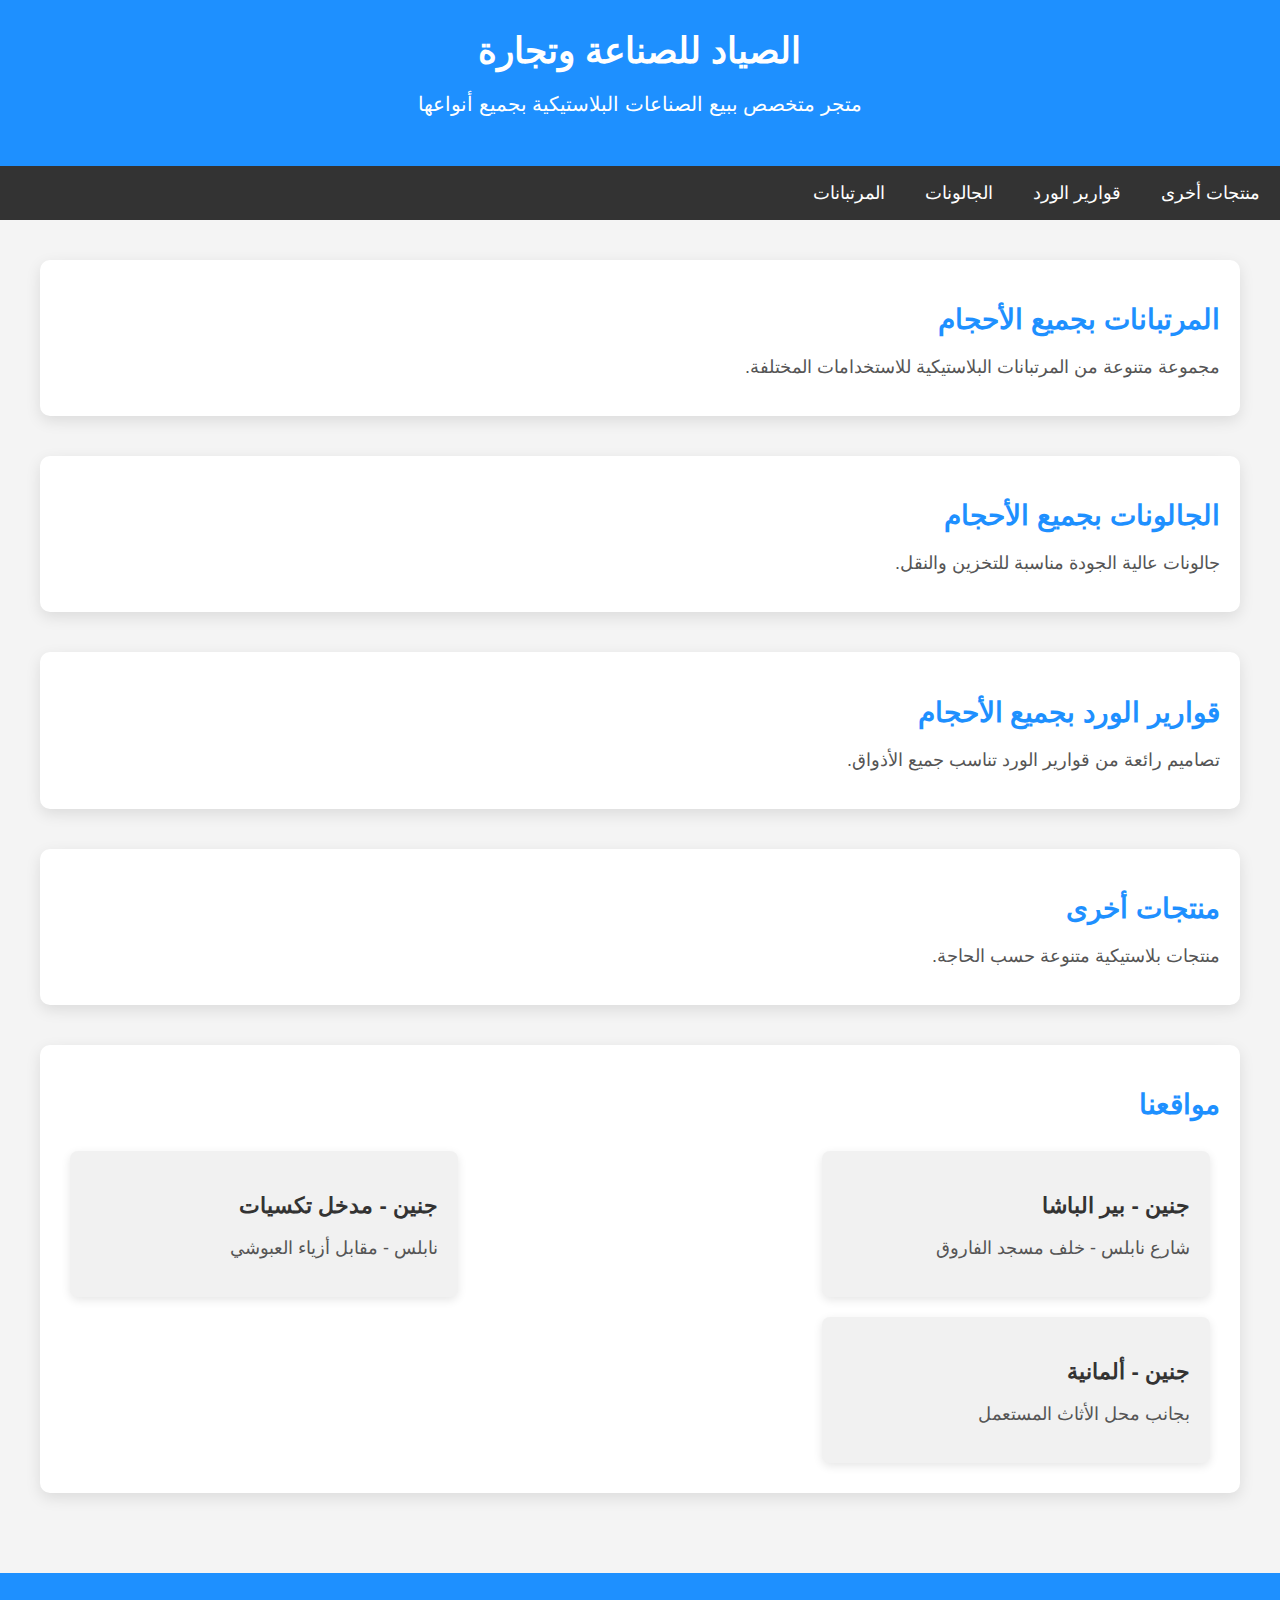
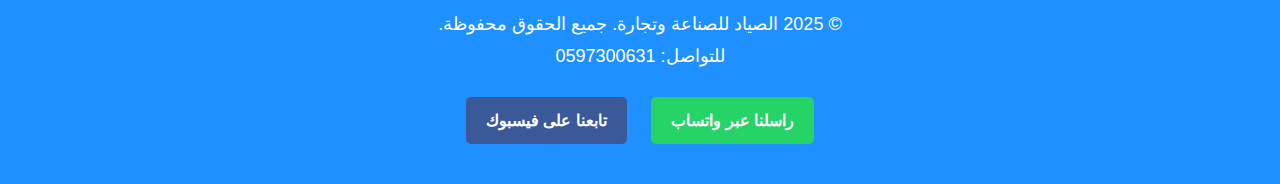
<file: index.html>
<!DOCTYPE html>
<html lang="ar" dir="rtl">
<head>
  <meta charset="UTF-8">
  <meta name="viewport" content="width=device-width, initial-scale=1.0">
  <title>الصياد للصناعة وتجارة</title>
  <style>
    body {
      font-family: 'Arial', sans-serif;
      background-color: #f4f4f4;
      margin: 0;
      padding: 0;
    }
    header {
      background-color: #1e90ff;
      color: white;
      padding: 30px;
      text-align: center;
      box-shadow: 0 2px 10px rgba(0, 0, 0, 0.1);
    }
    header h1 {
      margin: 0;
      font-size: 36px;
      font-weight: bold;
    }
    header p {
      font-size: 20px;
    }
    nav {
      background-color: #333;
      overflow: hidden;
      font-size: 18px;
    }
    nav a {
      float: right;
      display: block;
      color: white;
      text-align: center;
      padding: 16px 20px;
      text-decoration: none;
      transition: background-color 0.3s ease;
    }
    nav a:hover {
      background-color: #ddd;
      color: black;
    }
    .container {
      padding: 40px 20px;
      max-width: 1200px;
      margin: auto;
    }
    .section {
      background: white;
      margin-bottom: 40px;
      padding: 20px;
      border-radius: 10px;
      box-shadow: 0 5px 15px rgba(0, 0, 0, 0.1);
    }
    .section h2 {
      color: #1e90ff;
      font-size: 28px;
      margin-bottom: 20px;
    }
    .section p {
      font-size: 18px;
      color: #555;
    }
    footer {
      background-color: #1e90ff;
      color: white;
      text-align: center;
      padding: 30px 20px;
    }
    .footer-text {
      font-size: 18px;
      margin: 10px 0;
    }
    .social-buttons {
      margin-top: 20px;
    }
    .social-buttons a {
      display: inline-block;
      margin: 10px;
      padding: 14px 20px;
      border-radius: 5px;
      text-decoration: none;
      color: white;
      font-weight: bold;
      transition: background-color 0.3s ease;
    }
    .whatsapp {
      background-color: #25D366;
    }
    .whatsapp:hover {
      background-color: #128C7E;
    }
    .facebook {
      background-color: #3b5998;
    }
    .facebook:hover {
      background-color: #2d4373;
    }
    .locations {
      display: flex;
      justify-content: space-between;
      flex-wrap: wrap;
    }
    .location {
      width: 30%;
      background: #f1f1f1;
      padding: 20px;
      margin: 10px;
      border-radius: 8px;
      box-shadow: 0 3px 10px rgba(0, 0, 0, 0.1);
    }
    .location h3 {
      font-size: 22px;
      margin-bottom: 10px;
      color: #333;
    }
  </style>
</head>
<body>
  <header>
    <h1>الصياد للصناعة وتجارة</h1>
    <p>متجر متخصص ببيع الصناعات البلاستيكية بجميع أنواعها</p>
  </header>

  <nav>
    <a href="#other">منتجات أخرى</a>
    <a href="#vases">قوارير الورد</a>
    <a href="#gallons">الجالونات</a>
    <a href="#jars">المرتبانات</a>
  </nav>

  <div class="container">
    <div class="section" id="jars">
      <h2>المرتبانات بجميع الأحجام</h2>
      <p>مجموعة متنوعة من المرتبانات البلاستيكية للاستخدامات المختلفة.</p>
    </div>

    <div class="section" id="gallons">
      <h2>الجالونات بجميع الأحجام</h2>
      <p>جالونات عالية الجودة مناسبة للتخزين والنقل.</p>
    </div>

    <div class="section" id="vases">
      <h2>قوارير الورد بجميع الأحجام</h2>
      <p>تصاميم رائعة من قوارير الورد تناسب جميع الأذواق.</p>
    </div>

    <div class="section" id="other">
      <h2>منتجات أخرى</h2>
      <p>منتجات بلاستيكية متنوعة حسب الحاجة.</p>
    </div>

    <div class="section" id="locations">
      <h2>مواقعنا</h2>
      <div class="locations">
        <div class="location">
          <h3>جنين - بير الباشا</h3>
          <p>شارع نابلس - خلف مسجد الفاروق</p>
        </div>
        <div class="location">
          <h3>جنين - مدخل تكسيات</h3>
          <p>نابلس - مقابل أزياء العبوشي</p>
        </div>
        <div class="location">
          <h3>جنين - ألمانية</h3>
          <p>بجانب محل الأثاث المستعمل</p>
        </div>
      </div>
    </div>
  </div>

  <footer>
    <div class="footer-text">&copy; 2025 الصياد للصناعة وتجارة. جميع الحقوق محفوظة.</div>
    <div class="footer-text">للتواصل: 0597300631</div>
    <div class="social-buttons">
      <a class="whatsapp" href="https://wa.me/970597300631" target="_blank">راسلنا عبر واتساب</a>
      <a class="facebook" href="https://www.facebook.com/share/16Ts6AfaVu/" target="_blank">تابعنا على فيسبوك</a>
    </div>
  </footer>
</body>
</html>
</file>
